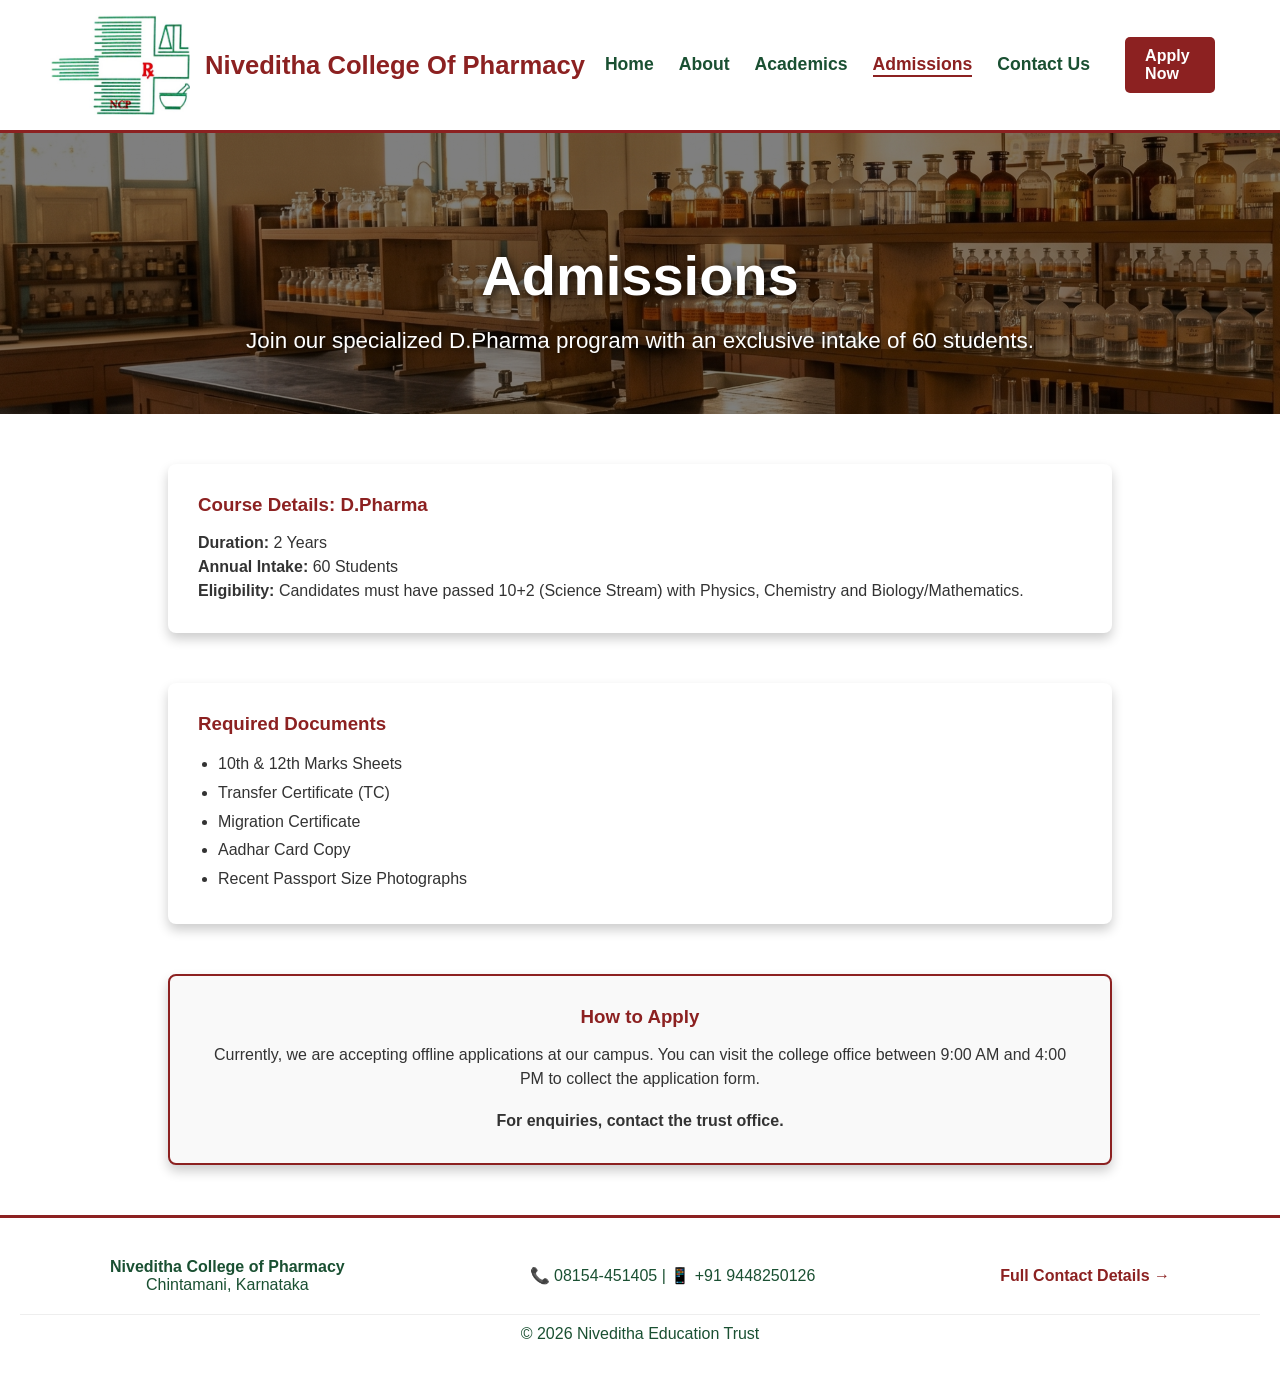
<file: admissions.html>
<!DOCTYPE html>
<html lang="en">
<head>
    <meta charset="UTF-8">
    <meta name="viewport" content="width=device-width, initial-scale=1.0">
    <title>Admissions - Niveditha College Of Pharmacy</title>
    <link rel="stylesheet" href="css/style_homepage.css">
    <link rel="icon" type="image/png" href="images/LogoActual.jpeg">
</head>
<body>

    <header>
        <!-- <div class="logo">
            <img src="images/LogoActual.jpeg" alt="Niveditha College Logo" class="logo-img">
            <strong>Niveditha College Of Pharmacy</strong>
        </div> -->

        <a href="index.html" class="logo" style="text-decoration: none; margin: 0;">
            <img src="images/LogoActual.jpeg" alt="Logo" class="logo-img">
            <strong>Niveditha College Of Pharmacy</strong>
        </a>
        
        <nav>
            <a href="index.html">Home</a>
            <a href="about.html">About</a>
            <a href="academics.html">Academics</a>
            <a href="admissions.html" class="active">Admissions</a>
             <a href="contact.html">Contact Us</a>
        </nav>
        <div class="header-right">
            <a href="contact.html" class="cta-button">Apply Now</a>
        </div>
    </header>

    <main>
        <section class="hero admissions-bg" style="min-height: 30vh; padding: 60px 20px;">
            <div class="hero-content">
                <h1>Admissions</h1>
                <p>Join our specialized D.Pharma program with an exclusive intake of 60 students.</p>
            </div>
        </section>

        <section class="features" style="flex-direction: column; align-items: center; background-color: #ffffff;">
            
            <div class="card" style="width: 80%; margin-bottom: 30px; text-align: left;">
                <h3>Course Details: D.Pharma</h3>
                <p><strong>Duration:</strong> 2 Years</p>
                <p><strong>Annual Intake:</strong> 60 Students</p>
                <p><strong>Eligibility:</strong> Candidates must have passed 10+2 (Science Stream) with Physics, Chemistry and Biology/Mathematics.</p>
            </div>

            <div class="card" style="width: 80%; margin-bottom: 30px; text-align: left;">
                <h3>Required Documents</h3>
                <ul style="color: #333; line-height: 1.8; padding-left: 20px;">
                    <li>10th & 12th Marks Sheets</li>
                    <li>Transfer Certificate (TC)</li>
                    <li>Migration Certificate</li>
                    <li>Aadhar Card Copy</li>
                    <li>Recent Passport Size Photographs</li>
                </ul>
            </div>

            <div id="apply-form" class="card" style="width: 80%; background-color: #f9f9f9; border: 2px solid #8c2121;">
                <h3>How to Apply</h3>
                <p>Currently, we are accepting offline applications at our campus. You can visit the college office between 9:00 AM and 4:00 PM to collect the application form.</p>
                <br>
                <p><strong>For enquiries, contact the trust office.</strong></p>
            </div>

        </section>
    </main>

    <footer>
        <div class="footer-container"
            style="display: flex; justify-content: space-between; align-items: center; max-width: 1100px; margin: 0 auto; padding: 20px;">
            <div class="footer-left">
                <strong>Niveditha College of Pharmacy</strong>
                <p>Chintamani, Karnataka</p>
            </div>
            <div class="footer-center">
                <p>📞 08154-451405 | 📱 +91 9448250126</p>
            </div>
            <div class="footer-right">
                <a href="contact.html" style="color: #8c2121; text-decoration: none; font-weight: bold;">Full Contact
                    Details →</a>
            </div>
        </div>
        <div class="footer-bottom" style="text-align: center; border-top: 1px solid #eee; padding: 10px;">
            <p>&copy; 2026 Niveditha Education Trust</p>
        </div>
    </footer>

</body>
</html>
</file>
<file: css/style_homepage.css>
/* Basic Reset */
* {
    margin: 0;
    padding: 0;
    box-sizing: border-box;
    font-family: 'Segoe UI', Tahoma, Geneva, Verdana, sans-serif;
}

/* Align the website and set the dark green background */
body {
    display: flex;
    flex-direction: column;
    min-height: 100vh; 
    background-color: #1a5032; /* Dark Pharmacy Green */
}

main {
    flex: 1; 
}

/* Header & Navigation */
header {
    display: flex;
    justify-content: space-between;
    align-items: center;
    padding: 15px 50px;
    background-color: #ffffff; /* Crisp White Header */
    color: #1a5032;
    border-bottom: 3px solid #8c2121; /* Red line to separate header */
    position: relative;
    gap: 20px;
}

/* 2. The Middle Slot (Links) - Replaces your absolute positioning */
header nav {
    flex: 1;            /* Takes up exactly 1/3 of the header */
    display: flex;
    justify-content: center; /* Keeps links centered in that 1/3 space */
    gap: 25px;
}

header nav a {
    color: #1a5032;
    text-decoration: none;
    font-weight: 600;
    font-size: 1.1rem;
    white-space: nowrap; /* Prevents links from wrapping to two lines */
    transition: color 0.3s ease;
    margin: 0;           /* Clean up old margins */
}

/* 3. The Right Slot (Button) */
.header-right {
    flex: 1; /* Takes up 1/3 of the header */
    display: flex;
    justify-content: flex-end; /* Pushes button to the far right */
}

/* Logo Styling */
.logo {
    display: flex;
    align-items: center;
    gap: 15px; 
    flex: 1;
}

.logo-img {
    height: 100px; 
    width: auto; 
}

.logo strong {
    font-size: 1.6rem;
    font-weight: 800;
    /*color: #1a5032; /* Green text */
    color: #8c2121;
    white-space: nowrap;
}

header a {
    color: #1a5032; /* Green links */
    text-decoration: none;
    margin: 0 15px;
    font-weight: 500;
    transition: color 0.3s ease;
}

header a:hover {
    color: #8c2121; /* Links turn deep red when hovered */
}

/* Buttons */
.cta-button {
    background-color: #8c2121; /* Deep Red accent */
    color: white;
    padding: 10px 20px;
    border-radius: 5px;
    font-weight: bold;
    text-decoration: none;
    transition: background-color 0.3s ease;
}

.cta-button:hover {
    background-color: #631515; /* Darker red on hover */
}

/* Updated Hero Section to show more of the bottom photo */
.hero {
    position: relative; /* REQUIRED: Anchors the blurred layer*/ 
    overflow: hidden;
    /* background: linear-gradient(rgba(0, 0, 0, 0.5), rgba(0, 0, 0, 0.5)), 
                url('FinalCovercrop.png');
     */
    /* background-size: cover; */
    /* PINS THE TOP OF THE IMAGE (The Sign) at the top of the box */
    
    /* background-position: top center; 
    background-repeat: no-repeat; */

    /* We keep the top padding normal, but push the bottom out significantly */
    /* This "stretches" the green background area downwards to reveal the students */
    padding: 60px 50px 450px 50px; 
    
    /* Ensures the section takes up most of the screen */
    min-height: 70vh; 
    
    display: flex;
    flex-direction: column;
    justify-content: flex-start; /* Keeps text closer to the top/middle area */
    align-items: center;
    text-align: center;
    color: #ffffff;
}

 /* This layer handles the blurred photo independently of the text*/
.hero::before {
    content: "";
    position: absolute;
    top: 0; left: 0; right: 0; bottom: 0;
    
    
    background: linear-gradient(rgba(0, 0, 0, 0.5), rgba(0, 0, 0, 0.5)), 
                url('../images/FinalCovercrop.png');
    background-size: cover;
    background-position: top center;
    background-repeat: no-repeat;
    
    
    filter: blur(2px); 
    
    
    transform: scale(1.05); 
    

    z-index: -1; 
}

.hero h1 {
    font-size: 3.5rem;
    margin-top: 50px; /* Adjust this to move the text up or down over the sign */
    margin-bottom: 20px;
    text-shadow: 2px 2px 10px rgba(0,0,0,0.8);
}

.hero p {
    font-size: 1.4rem;
    max-width: 900px;
    margin: 0 auto;
    text-shadow: 1px 1px 5px rgba(0,0,0,0.8);
}

/* Special class for the Admissions page hero background */
.hero.admissions-bg {
    background: linear-gradient(rgba(0, 0, 0, 0.5), rgba(0, 0, 0, 0.5)), 
                url('../images/LaboratoryGen.png');
    background-size: cover;
    background-position: center;
}

/* NEW: This completely disables the blurred homepage layer on the Admissions page */
.hero.admissions-bg::before {
    display: none;
}

/* Special background for the About page hero layer */
.hero.about-bg {
    background: linear-gradient(rgba(0, 0, 0, 0.5), rgba(0, 0, 0, 0.5)), 
                url('../images/About.png'); /* You can swap this for a campus photo later */
    background-size: cover;
    background-position: center;
}

.hero.about-bg::before {
    display: none;
}

/* --- Academics Hero Background --- */
.hero.academics-bg::before {
    background: linear-gradient(rgba(0, 0, 0, 0.5), rgba(0, 0, 0, 0.5)), 
                url('../images/classteaching.png'); /* Using your second cover image here */
    background-size: cover;
    background-position: center;
    filter: blur(2px); /* Keeping the subtle blur consistency */
    transform: scale(1.05);
}

/* Special background for the academics page hero layer */
/* .hero.academics-bg {
    background: linear-gradient(rgba(0, 0, 0, 0.5), rgba(0, 0, 0, 0.5)), 
                url('classteaching.png');
    background-size: cover;
    background-position: center;
} */

/* .hero.about-bg::before {
    display: none;
} */

/* Features Grid */
.features {
    display: flex;
    justify-content: space-around;
    padding: 50px;
    background-color: #1a5032; /* Match Hero Background */
    gap: 20px;
}

.card {
    background: #ffffff; /* Crisp white cards for a clean medical/academic look */
    padding: 30px;
    border-radius: 8px;
    text-align: center;
    width: 30%;
    box-shadow: 0 6px 12px rgba(0,0,0,0.2); 
}

.card h3 {
    color: #8c2121; /* Red titles on the white cards to make them pop */
    margin-bottom: 15px;
}

.card p {
    color: #333333; /* Dark grey text for easy reading */
    line-height: 1.5;
}

/* Footer */
footer {
    text-align: center;
    padding: 20px;
    background-color: #ffffff; /* White footer */
    color: #1a5032; /* Green text */
    border-top: 3px solid #8c2121; /* Red line to anchor it */
    width: 100%;
}

/* --- Responsive Fix: Prevents Overlap --- */
@media (max-width: 1200px) {
    header {
        flex-direction: column; /* Stacks everything vertically when space is tight */
        padding: 20px;
        gap: 15px;
    }
    
    .logo, header nav, .header-right {
        justify-content: center;
        text-align: center;
        flex: none; /* Disables the 1/3 slots on mobile for better stacking */
    }

    .logo-img {
        height: 60px; /* Smaller logo on small screens */
    }
}

/* --- About & Achievements Page Styling --- */
.container {
    max-width: 1100px;
    margin: 0 auto;
    padding: 0 20px;
}

.about-content {
    padding: 80px 0;
    background-color: #ffffff;
    text-align: center;
}

.about-content h2, .achievements h2 {
    color: #1a5032; /* Pharmacy Green */
    font-size: 2.5rem;
    margin-bottom: 30px;
}

.about-content p {
    text-align: justify;    /* The clean, straight edges you want */
    max-width: 900px;       /* Prevents lines from getting too long */
    margin: 0 auto 25px;    /* Centers the text block and adds space below */
    line-height: 1.8;       /* Makes it easier to read */
    color: #444;
    font-size: 1.15rem;
}

.achievements {
    padding: 80px 0;
    background-color: #f4f4f4; /* Light grey to separate from white section */
    text-align: center;
}

.rank-grid {
    display: grid;
    grid-template-columns: repeat(auto-fit, minmax(180px, 1fr));
    gap: 20px;
    margin: 40px 0;
}

.rank-card {
    background: #ffffff;
    padding: 25px;
    border-radius: 10px;
    border-top: 5px solid #8c2121; /* Red accent */
    box-shadow: 0 4px 8px rgba(0,0,0,0.1);
}

.rank-card strong {
    display: block;
    font-size: 1.5rem;
    color: #1a5032;
    margin-bottom: 5px;
}

.rank-card span {
    font-size: 1.1rem;
    color: #666;
    font-weight: 600;
}

.credit-text {
    font-style: italic;
    color: #555;
    margin-top: 30px;
    font-size: 1.1rem;
}

/* --- Extra Curricular Section --- */
.extra-curriculars {
    padding: 80px 0;
    background-color: #ffffff;
    text-align: center;
}

.section-intro {
    max-width: 800px;
    margin: 0 auto 50px;
    font-size: 1.2rem;
    color: #666;
}

.activity-grid {
    display: grid;
    grid-template-columns: repeat(auto-fit, minmax(300px, 1fr));
    gap: 30px;
    margin-top: 40px;
}

.activity-card {
    padding: 40px;
    background: #f9f9f9;
    border-radius: 12px;
    border-bottom: 4px solid #1a5032; /* Pharmacy Green accent */
    transition: transform 0.3s ease;
}

.activity-card p {
    /* The Fix: Change from justify to center */
    text-align: center; 
    
    line-height: 1.6;
    color: #444;
    font-size: 1.05rem;
    margin: 0 auto;
    
    /* This prevents the text from touching the edges of the card */
    max-width: 280px; 
}

.activity-card:hover {
    transform: translateY(-5px);
    background: #ffffff;
    box-shadow: 0 10px 20px rgba(0,0,0,0.1);
}

.activity-icon {
    font-size: 3rem;
    margin-bottom: 20px;
}

.activity-card h3 {
    color: #8c2121; /* Deep Red */
    margin-bottom: 15px;
}

/* --- Library Section Styling --- */
.library-highlight {
    background-color: #ffffff; /* White to contrast with the Grey Labs section */
    padding: 20px 50px;
}

/* Reuses the same responsive logic as the Labs */
@media (max-width: 900px) {
    .library-highlight .container {
        flex-direction: column-reverse; /* Stacks text on top of image on mobile */
    }
}

/* --- Lab Highlight & Divider --- */
.lab-highlight {
    /* This creates the white dividing line */
    border-bottom: 2px solid #ffffff; 
}

/* Ensure the text inside is styled correctly */
.lab-highlight h2 {
    color: #1a5032;
    margin-bottom: 20px;
}

/* --- Contact Page Specifics --- */
.hero.contact-bg::before {
    background: linear-gradient(rgba(0, 0, 0, 0.5), rgba(0, 0, 0, 0.5)), 
                url('../images/Contact.png'); /* Or any campus image */
    background-size: cover;
    background-position: center;
    filter: blur(2px);
    transform: scale(1.05);
}

.contact-section {
    padding: 80px 0;
    background-color: #ffffff;
}

.contact-wrapper {
    display: flex;
    gap: 60px;
    align-items: flex-start;
}

.contact-info, .contact-form {
    flex: 1;
}

.contact-info h3, .contact-form h3 {
    color: #1a5032; /* Pharmacy Green */
    margin-bottom: 25px;
    font-size: 1.8rem;
}

/* Responsive Fix */
@media (max-width: 900px) {
    .contact-wrapper {
        flex-direction: column;
    }
}

header nav a.active {
    color: #8c2121; /* Deep Red to match your theme */
    border-bottom: 2px solid #8c2121;
}

/* =========================================
   📱 MOBILE RESPONSIVENESS (Screens under 768px)
   ========================================= */
@media (max-width: 768px) {
    /* 1. Stack the Home Page Features/Cards */
    .features {
        flex-direction: column;
        padding: 20px;
    }
    .card {
        width: 100%;
        margin-bottom: 20px;
    }

    /* 2. Fix the massive Hero spacing and text size */
    .hero {
        padding: 60px 20px 200px 20px; /* Reduces the 450px bottom padding */
        min-height: 50vh;
    }
    .hero h1 {
        font-size: 2.2rem;
    }
    .hero p {
        font-size: 1rem;
    }

    /* 3. Stack Labs & Library */
    .lab-highlight .container, 
    .library-highlight .container {
        flex-direction: column !important;
        gap: 30px !important;
        text-align: center !important;
    }
    .lab-highlight .container div, 
    .library-highlight .container div {
        text-align: center; /* Centered text looks better on mobile */
    }

    /* 4. Stack Activity Cards */
    .activity-grid {
        grid-template-columns: 1fr; 
    }
    
    /* 5. Stack the Rank Grid */
    .rank-grid {
        grid-template-columns: 1fr;
    }

    /* 6. Stop the page from scrolling sideways */
    html, body {
        overflow-x: hidden;
        width: 100%;
    }

    /* 7. Stop the logo text from breaking the screen width */
    .logo strong {
        white-space: normal; /* Allows text to wrap to a new line */
        font-size: 1.2rem; /* Shrinks the giant text slightly */
        line-height: 1.2;
    }

    /* 8. Reduce the desktop-sized padding on the header */
    header {
        padding: 15px 10px; 
    }

    /* 9. Fix the Navigation Cut-off */
    header nav {
        flex-wrap: wrap !important;
        justify-content: center !important;
        gap: 10px !important;
    }
    
    header nav a {
        font-size: 0.95rem !important; /* Shrinks the text slightly so it fits */
        margin: 5px 10px !important; /* Gives them breathing room to wrap */
    }

    /* 10. Fix the Footer Squish */
    footer div, 
    footer .footer-container {
        display: flex !important;
        flex-direction: column !important; /* Forces the 3 columns to stack vertically */
        align-items: center !important;
        text-align: center !important;
        gap: 20px !important; /* Adds nice spacing between the stacked items */
        width: 100% !important;
    }
}
</file>
